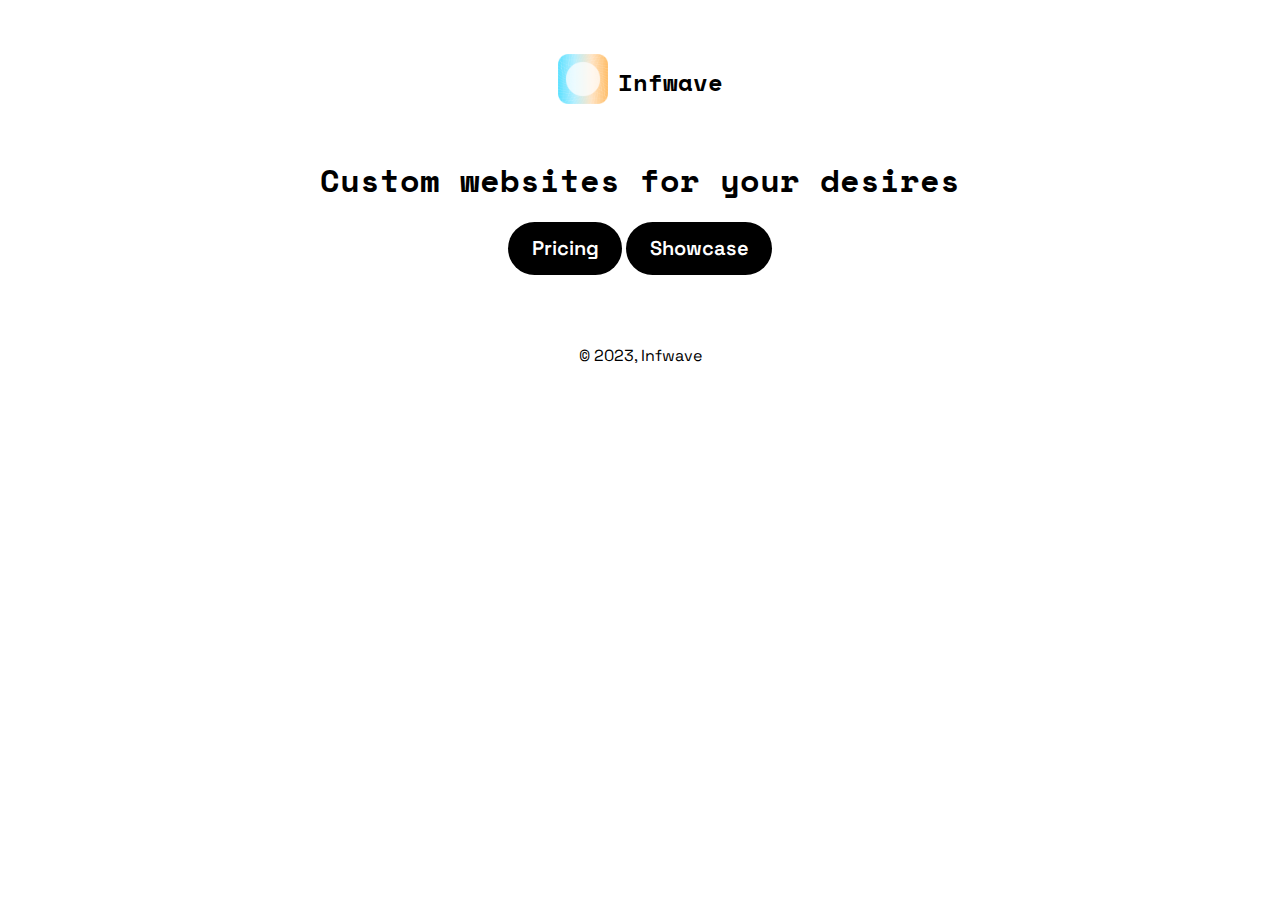
<file: index.html>
<!DOCTYPE html>
<html lang="en">
<head>
    <meta charset="UTF-8">
    <meta name="viewport" content="width=device-width, initial-scale=1.0">
    <title>Infwave</title>
    <link rel="stylesheet" href="style.css">
    <style>
        .logo-container {
            margin: 0;
            padding: 0;
            display: flex;
            justify-content: center;
            align-items: center;
            font-family: 'Space Mono', monospace;
            font-weight: 400;
        }

        .logo {
            margin-right: 10px;
        }

        h1 {
            font-family: 'Space Mono', monospace;
            font-weight: 700;
            margin: 0; /* Remove any default margin */
        }

        .text {
            margin: 0;
            
        }

        .logo-container {
            display: flex;
            align-items: center; /* Vertically center the content */
        }
    </style>
</head>
<body>
    <br>
    <br>
    <div class="logo-container">
<a href="index.html"><element class="logo"><img src="Infwave.png" height="50px" width="50px"></element></a>
<element class="text"><h2>Infwave</h2></element>
    </div>
    <br>
    <br>
    <center>
    <h1>Custom websites for your desires</h1>
    <br>
    <a href="pricing.html"><button class="btn">Pricing</button></a>
    <a href="showcase.html"><button class="btn">Showcase</button></a>
    <br>
    <br>
    <br>
    <br>
<p>© 2023, Infwave</p>
</div>
</center>
</body>
</html>
</file>
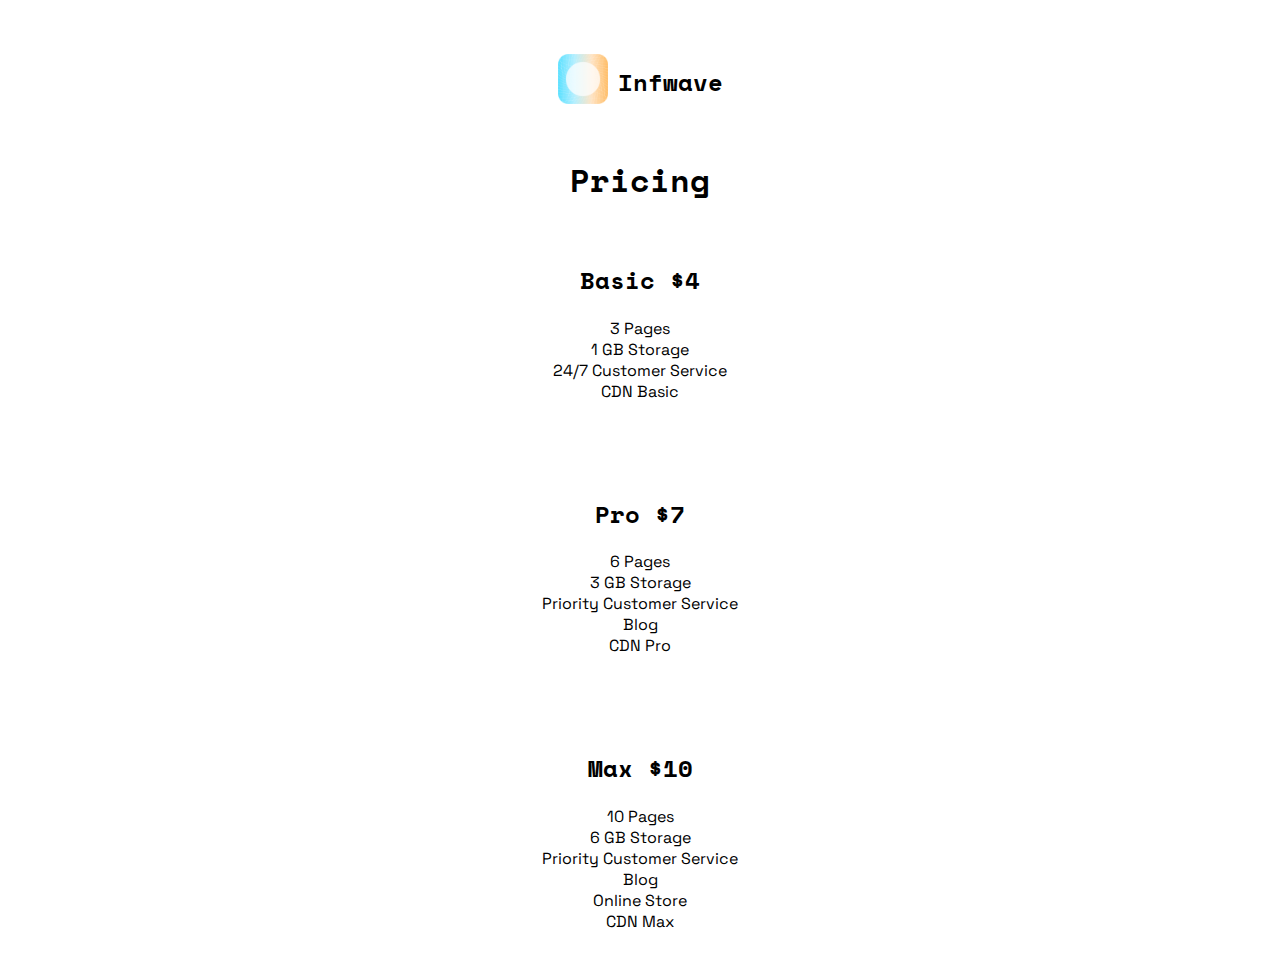
<file: pricing.html>
<!DOCTYPE html>
<html lang="en">
<head>
    <meta charset="UTF-8">
    <meta name="viewport" content="width=device-width, initial-scale=1.0">
    <title>Pricing</title>
    <link rel="stylesheet" href="style.css">
    <style>
        .logo-container {
            margin: 0;
            padding: 0;
            display: flex;
            justify-content: center;
            align-items: center;
            font-family: 'Space Mono', monospace;
            font-weight: 400;
        }

        .logo {
            margin-right: 10px;
        }

        h1 {
            font-family: 'Space Mono', monospace;
            font-weight: 700;
            margin: 0; /* Remove any default margin */
        }

        .text {
            margin: 0;
            
        }

        .logo-container {
            display: flex;
            align-items: center; /* Vertically center the content */
        }
    </style>
</head>
<body>
    <br>
    <br>
    <div class="logo-container">
        <a href="index.html"><element class="logo"><img src="Infwave.png" height="50px" width="50px"></element></a>
        <element class="text"><h2>Infwave</h2></element>
    </div>
    <br>
    <br>
 <center>
    <div class="text"><h1>Pricing</h1></div>
    <br>
    <div class="card">
<element class="text"><h2>Basic $4</h2></element>
<p>3 Pages<br>1 GB Storage<br>24/7 Customer Service<br>CDN Basic</p>
    </div>
    <br>
    <div class="card">
        <element class="text"><h2>Pro $7</h2></element>
        <p>6 Pages<br>3 GB Storage<br>Priority Customer Service<br>Blog<br>CDN Pro</p>
            </div>
            <br>
            <div class="card">
                <element class="text"><h2>Max $10</h2></element>
                <p>10 Pages<br>6 GB Storage<br>Priority Customer Service<br>Blog<br>Online Store<br>CDN Max</p>
                    </div>
 </center>   
</body>
</html>
</file>
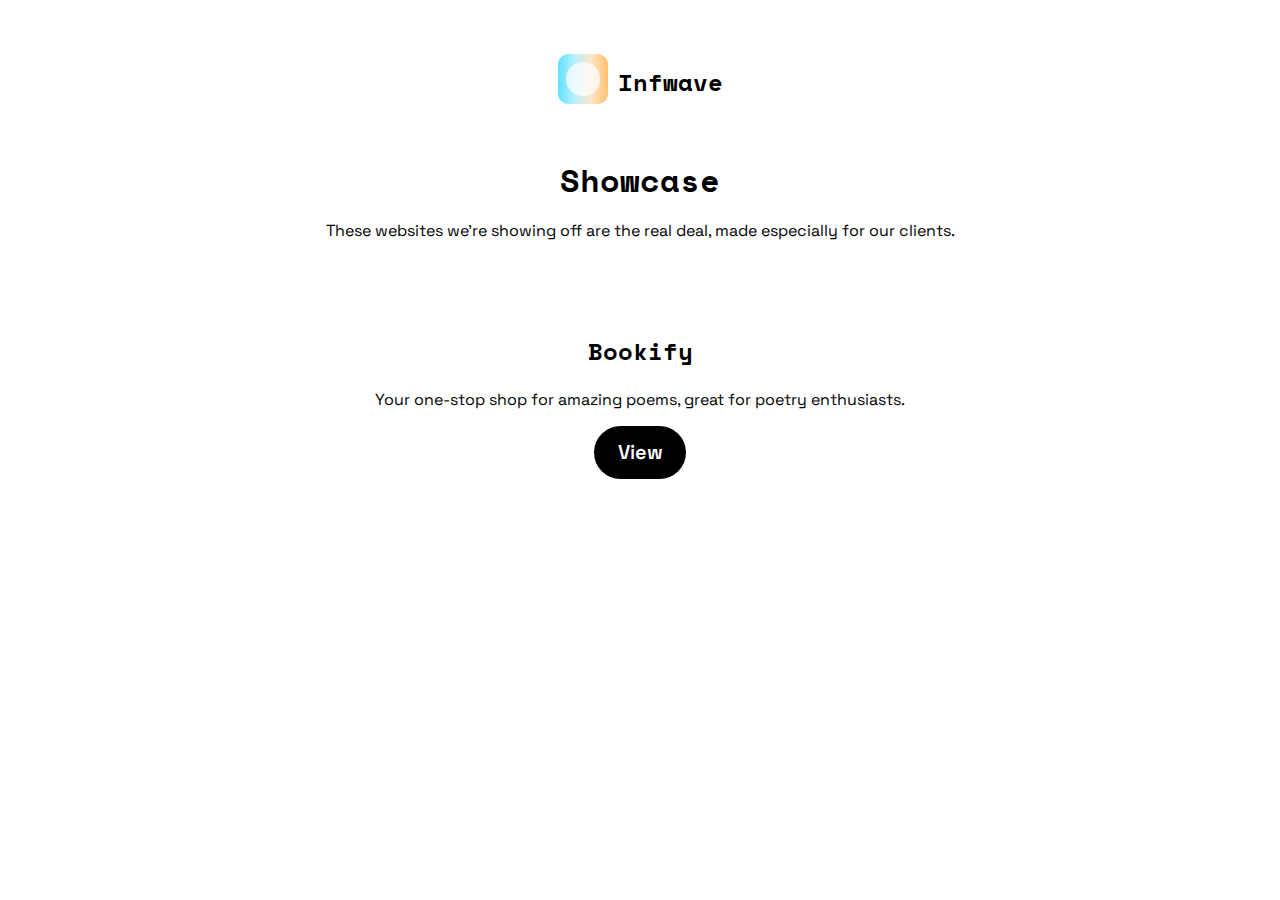
<file: showcase.html>
<!DOCTYPE html>
<html lang="en">
<head>
    <meta charset="UTF-8">
    <meta name="viewport" content="width=device-width, initial-scale=1.0">
    <title>Infwave</title>
    <link rel="stylesheet" href="style.css">
    <style>
        .logo-container {
            margin: 0;
            padding: 0;
            display: flex;
            justify-content: center;
            align-items: center;
            font-family: 'Space Mono', monospace;
            font-weight: 400;
        }

        .logo {
            margin-right: 10px;
        }

        h1 {
            font-family: 'Space Mono', monospace;
            font-weight: 700;
            margin: 0; /* Remove any default margin */
        }

        .text {
            margin: 0;
            
        }

        .logo-container {
            display: flex;
            align-items: center; /* Vertically center the content */
        }
    </style>
</head>
<body>
    <br>
    <br>
    <div class="logo-container">
<a href="index.html"><element class="logo"><img src="Infwave.png" height="50px" width="50px"></element></a>
<element class="text"><h2>Infwave</h2></element>
    </div>
    <br>
    <br>
    <center>
        <div class="text"><h1>Showcase</h1></div>
        <p>These websites we're showing off are the real deal, made especially for our clients.</p>
        <br>
        <br>
        <div class="card">
            <h2>Bookify</h2>
            <p>Your one-stop shop for amazing poems, great for poetry enthusiasts.</p>
            <a href="https://bookifypoems.netlify.app"><button class="btn">View</button>

        </div>
        </center>
    </body>
</file>
<file: style.css>
@import url('https://fonts.googleapis.com/css2?family=Space+Grotesk:wght@600&family=Space+Mono:wght@400;700&display=swap');


.text, h2 {
    font-family: 'Space Mono', monospace;
    font-weight: 700;
}

.btn {
    font-family: 'Space Grotesk', sans-serif;
    font-weight: 600;
    background-color: #000;
    color: white;
    border-radius: 100px;
    font-size: 20px;
    padding: 13.5px 23.5px;
    border: none;
    cursor: pointer;
    transition: background-color 0.3s ease-in-out;
}

        
.btn:disabled {
    pointer-events: none;
  }
  
  .btn:hover {
    box-shadow: rgba(0, 0, 0, 0.25) 0 8px 15px;
    transform: translateY(-2px);
  }
  
  .btn:active {
    box-shadow: none;
    transform: translateY(0);
  }

.card {
    margin: 0 5%;
    border: none;
    border-radius: 10px;
    padding: 20px;
    font-family: 'Space Grotesk', sans-serif;
    background-color: #fff;
    transition: transform 0.2s, box-shadow 0.2s;
    position: relative;
}

.card:hover {
    transform: scale(1.02);
    box-shadow: 0 4px 8px rgba(0, 0, 0, 0.1);
}

.card::before {
    content: '';
    position: absolute;
    top: -10px;
    left: -10px;
    right: -10px;
    bottom: -10px;
    border: 2px solid rgba(255, 255, 255, 0.2); /* Lighter glass border */
    border-radius: 12px; /* Slightly larger border radius for smooth curves */
    background: linear-gradient(45deg, rgba(255, 255, 255, 0.2) 0%, rgba(255, 255, 255, 0) 100%); /* Glossy shine effect */
    z-index: -1;
    opacity: 0;
    transition: opacity 0.2s;
}

.card:hover::before {
    opacity: 1;
}

p {
    font-family: 'Space Grotesk', sans-serif;
}
</file>
